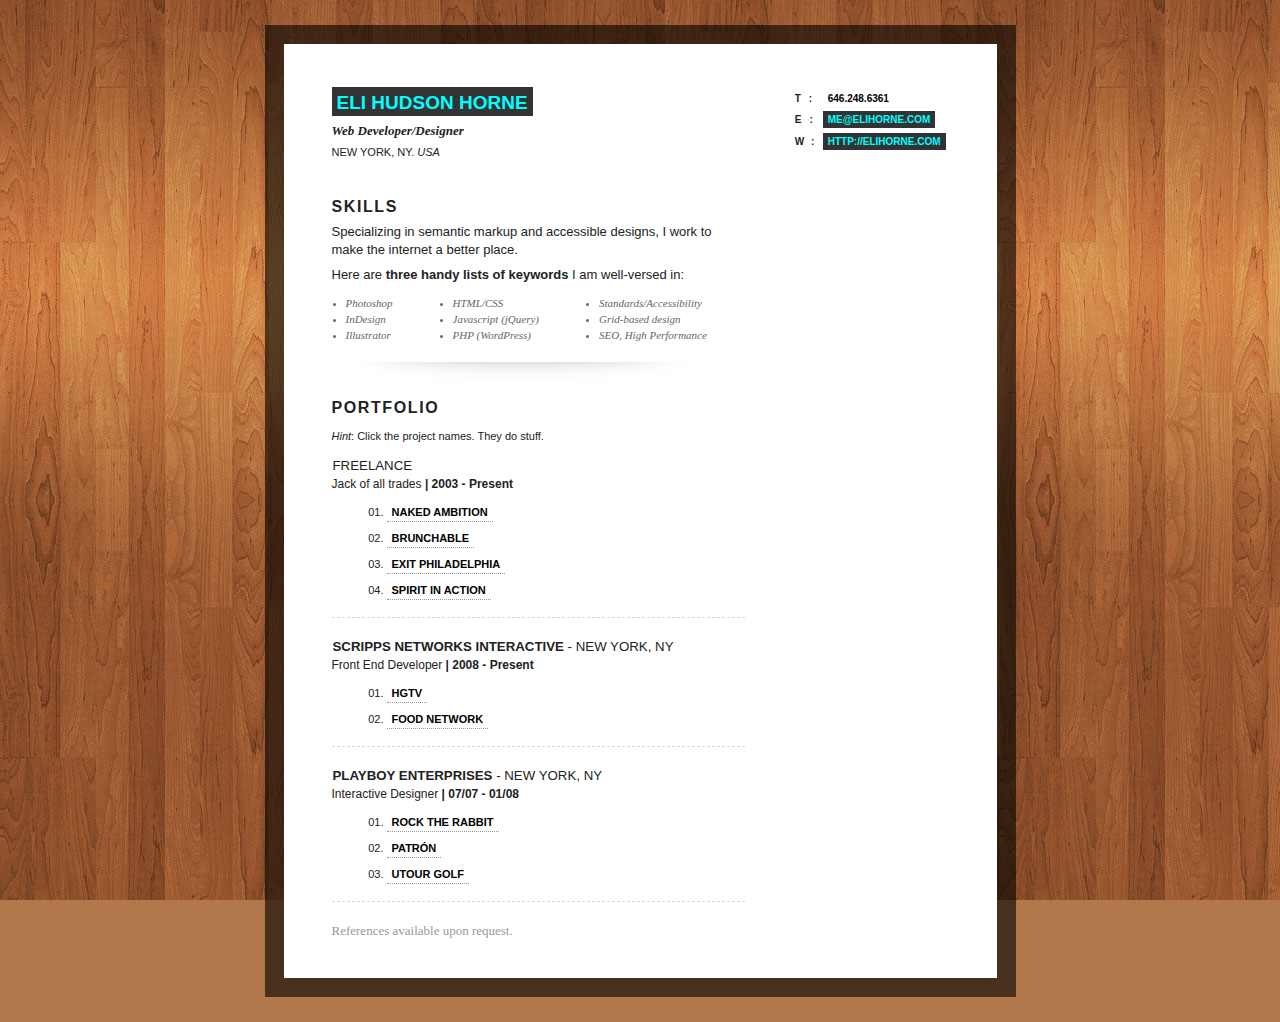
<file: v2/index.html>
<!DOCTYPE html PUBLIC "-//W3C//DTD XHTML 1.0 Strict//EN"
	"http://www.w3.org/TR/xhtml1/DTD/xhtml1-strict.dtd">
<html xmlns="http://www.w3.org/1999/xhtml">
	<head>
		<meta http-equiv="Content-type" content="text/html; charset=utf-8" />
		<title>
			Eli Horne &raquo; Curriculum Vitae
		</title>
		<link rel="shortcut icon" href="http://elihorne.com/favicon.ico" />
		<link rel="stylesheet" href="style.css" type="text/css" charset="utf-8" />
		<link rel="stylesheet" href="print.css" type="text/css" media="print" charset="utf-8" />
		<!--[if IE]>
<link rel="stylesheet" href="ie.css" type="text/css" charset="utf-8" />
<![endif]-->
		
		<script type="text/javascript" charset="utf-8" src="library.js">
</script>
	</head>
	<body>
		<div id="slider" class="portfolio">
			<div id="ie-sucks"><p>This portfolio site exists to demonstrate my use of graphics and advanced development techniques.  Unfortunately, your browser (Internet Explorer) isn't supported.</p>
			<p>Please reload this page in <a href="http://apple.com/safari">Safari</a>, <a href="getfirefox.com">Firefox</a>, or <a href="http://google.com/chrome">Chrome</a> for the full experience.  Upgrading your browser will make your internet experience faster and safer.
			</p>
			<p>- <strong>Eli</strong></p>
			</div>
			<div class="page">
				<div id="hcard-Eli-Hudson-Horne" class="vcard">
					<h1>
						<a class="url fn n" href="http://meet.elihorne.com"><span class="given-name">Eli</span> <span class="additional-name">Hudson</span> <span class="family-name">Horne</span></a>
					</h1>
					<h2 class="profession">
						Web Developer/Designer
					</h2>
					<div class="adr">
						<span class="locality">New York</span> <span class="region">NY</span> <span class="country-name" title="Go Obama!">USA</span>
					</div>
					<div class="contact">
						<span class="tel"><a href="tel:646-248-6361">646.248.6361</a></span> <span class="email"><a href="mailto:me@elihorne.com">me@elihorne.com</a></span> <span class="url fn n"><a href="http://elihorne.com">http://elihorne.com</a></span>
					</div>
				</div>
				<div class="scroll">
					<div class="scrollContainer">
						<div class="panel" id="slide-resume">
							<div id="content">
								<div class="skills pod">
									<h4>
										Skills
									</h4>
									<p>
										Specializing in semantic markup and accessible designs, I work to make the internet a better place.
									</p>
									<p>
										Here are <strong>three handy lists of keywords</strong> I am well-versed in:
									</p>
									  
									<ul class="col">
										<li>Photoshop
										</li>
										<li>InDesign
										</li>
										<li>Illustrator
										</li>
									</ul>    
    
									<ul class="col">
										<li>HTML/CSS
										</li>
										<li>Javascript (jQuery)
										</li>
										<li>PHP (WordPress)
										</li>
									</ul>
									
									<ul class="col">
										<li>Standards/Accessibility
										</li>
										<li>Grid-based design
										</li>
										<li>SEO, High Performance
										</li>
									</ul>
								</div>
								<div class="experience">
									<h4>
										Portfolio
									</h4>
									<p><em>Hint</em>: Click the project names.  They do stuff.</p>
									<ul>
										<li>
											<h5>
												Freelance
											</h5><span class="job-title">Jack of all trades</span><span class="duration">2003 - Present</span>
											<ul class="job-projects">
												<li><a href="#slide-na">Naked Ambition</a></li>
												
												<li>
													<a href="#slide-brunchable">Brunchable</a>
												</li>
												<li>
													<a href="#slide-exit">EXIT PHILADELPHIA</a>
												</li>
												<li>
													<a href="#slide-sia">Spirit In Action</a>
												</li>
												
											</ul>
										</li>
										<li>
											<h5>
												<strong>Scripps Networks Interactive</strong> - New York, NY
											</h5><span class="job-title">Front End Developer</span><span class="duration">2008 - Present</span>
											<ul class="job-projects">
												<li>
													<a class="port-link" href="#slide-hgtv">HGTV</a>
												</li>
												<li>
													<a class="port-link" id="foodnetwork" href="#slide-fn" name="foodnetwork">Food Network</a>
												</li>
												<!-- <li>
													<a class="port-link" id="food2" href="#slide-food2" name="food2">Food2</a> - Developed
												</li> -->
											</ul>
										</li>
										<li>
											<h5>
												<strong>Playboy Enterprises</strong> - New York, NY
											</h5><span class="job-title">Interactive Designer</span><span class="duration">07/07 - 01/08</span>
											<ul class="job-projects">
												<li>
													<a href="#slide-rtr" id="rtr">Rock The Rabbit</a>
												</li>
												<li>
													<a href="#slide-patron" id="Patr&oacute;n">Patr&oacute;n</a>
												</li>
												
												<li>
													<a href="#slide-utour" id="utour">uTour Golf</a>
												</li>
											</ul>
										</li>
										
									</ul>
								</div>
								
								<div class="disclaimer">
									<span>References available upon request.</span>
								</div>
							</div>
						</div>
						<div class="panel port-item" id="slide-hgtv">
							<div class="nav hide">
								
								<a href="#slide-resume" class="cv">Return to CV</a> 
								<div class="proj-index">
									<a href="#project-index" class="drop-trigger">Project List</a>
									<ul class="project-list">
										<li><a href="#slide-hgtv">HGTV</a></li>
										<li><a href="#slide-fn">Food Network</a></li>
										<!-- <li><a href="#slide-food2">Food2</a></li> -->
										<li><a href="#slide-patron">Patr&oacute;n</a></li>
										<li><a href="#slide-rtr">Rock The Rabbit</a></li>
										<li><a href="#slide-utour">uTour Golf</a></li>
										<li><a href="#slide-exit">EXIT PHILADELPHIA</a></li>
										<li><a href="#slide-sia">Spirit In Action</a></li>
										<li><a href="#slide-brunchable">Brunchable</a></li><li><a href="#slide-na">Naked Ambition</a></li>
									</ul>
								</div>
								<div class="directions">
									<a class="scrollButtons prev">&larr; Previous</a> <a href="" class="scrollButtons right">Next &rarr;</a>
								</div>
							</div>
							<div class="proj-meta pod">
								<h3 class="proj-title">
									<strong>Name:</strong> HGTV
								</h3><span class="proj-time"><strong>Date:</strong> December, 2008</span> <span class="proj-role"><strong>Role:</strong> Developer</span>
							</div>
							<div class="proj-desc">
								<p>
									By the time HGTV came down the pipe, our team had the benefit of a team of developers who had already worked in close proximity (foodnetwork.com).  As a result, we were able to take this project from PSDs to a living, breathing website in just over 2 months.  Although we were using the <abbr title="Design Pattern Library">DPL</abbr> for the second time, much of it was optimized and improved to support new UX behaviors.</p>
								<p>
									The biggest challenge with this site (and FoodNetwork.com) was the extensive use of alpha transparency, and animated modules that needed to be modular-enough to jump columns and change widths.  Because several of the right and left rail modules animated upwards, IE6 was a major liability for the development team.  With some careful progressive enhancement, we packaged up a site that functions at 100% for all browsers, with a little extra gloss and sparkle for visitors with standards-compatible browsers. 
								</p>
								
								<p>Below is a screenshot of the homepage with one of the main level dropdowns activated.  This experience was achieved across all our major browsers.  Visit the full site: <a href="http://www.hgtv.com">HGTV.com</a></p>
								<p class="screener" id="hgtv-1">
									<a title="HGTV and the dropdown navigation" class="fancy" href="images/screens/hgtv-drop-nav.png">HGTV Dropdown Navigation</a>
								</p>
							</div>
						</div>
						<div class="panel port-item" id="slide-fn">
							<div class="nav hide">
								
								<a href="#slide-resume" class="cv">Return to CV</a> 
								<div class="proj-index">
									<a href="#project-index" class="drop-trigger">Project List</a>
									<ul class="project-list">
										<li><a href="#slide-hgtv">HGTV</a></li>
										<li><a href="#slide-fn">Food Network</a></li>
										<!-- <li><a href="#slide-food2">Food2</a></li> -->
										<li><a href="#slide-patron">Patr&oacute;n</a></li>
										<li><a href="#slide-rtr">Rock The Rabbit</a></li>
										<li><a href="#slide-utour">uTour Golf</a></li>
										<li><a href="#slide-exit">EXIT PHILADELPHIA</a></li>
										<li><a href="#slide-sia">Spirit In Action</a></li>
										<li><a href="#slide-brunchable">Brunchable</a></li>
										<li><a href="#slide-na">Naked Ambition</a></li><li><a href="#slide-na">Naked Ambition</a></li>
									</ul>
								</div>
								<div class="directions">
									<a class="scrollButtons prev">&larr; Previous</a> <a href="" class="scrollButtons right">Next &rarr;</a>
								</div>
							</div>
							<div class="proj-meta pod">
								<h3 class="proj-title">
									<strong>Name:</strong> Food Network
								</h3><span class="proj-time"><strong>Date:</strong> October, 2008</span> <span class="proj-role"><strong>Role:</strong> Developer</span>
							</div>
							<div class="proj-desc">
								<p>Revamping FoodNetwork.com was our (my development team's) first brush with our budding Design Pattern Library, a set of modular HTML and JavaScript modules that allowed us to quickly turn on carousels, tabs, and other UX designs.</p>
								<p>Like HGTV.com, this site's extensive use of alpha transparency and rounded corners made cross-browser compatibility a hurdle to be crossed.  
																	</p>
																	
								<p>Below is a screen shot of the homepage with one our trademark drop down navigation elements firing. Visit the full site: <a href="http://www.foodnetwork.com">FoodNetwork.com</a></p>
								<p class="screener" id="fn-1">
									<a title="Food Network and its dropdown navigation" class="fancy" href="images/screens/fn-drop-nav.png">Food Network Dropdown Navigation</a>
								</p>
							</div>
						</div>
					
						<div class="panel port-item" id="slide-patron">
							<div class="nav hide">
								
								<a href="#slide-resume" class="cv">Return to CV</a> 
								<div class="proj-index">
									<a href="#project-index" class="drop-trigger">Project List</a>
									<ul class="project-list">
										<li><a href="#slide-hgtv">HGTV</a></li>
										<li><a href="#slide-fn">Food Network</a></li>
										<!-- <li><a href="#slide-food2">Food2</a></li> -->
										<li><a href="#slide-patron">Patr&oacute;n</a></li>
										<li><a href="#slide-rtr">Rock The Rabbit</a></li>
										<li><a href="#slide-utour">uTour Golf</a></li>
										<li><a href="#slide-exit">EXIT PHILADELPHIA</a></li>
										<li><a href="#slide-sia">Spirit In Action</a></li>
										<li><a href="#slide-brunchable">Brunchable</a></li><li><a href="#slide-na">Naked Ambition</a></li>
									</ul>
								</div>
								<div class="directions">
									<a class="scrollButtons prev">&larr; Previous</a> <a href="" class="scrollButtons right">Next &rarr;</a>
								</div>
							</div>
							<div class="proj-meta pod">
								<h3 class="proj-title">
									<strong>Name:</strong> Playboy - Patr&oacute;n</h3><span class="proj-time"><strong>Date:</strong> November, 2008</span> <span class="proj-role"><strong>Role:</strong> Designer</span>
							</div>
							<div class="proj-desc">
								<p>
									Patr&oacute;n was, without a doubt, a dream client.  Their aesthetic matched my style closer than anything I've encountered.  Being tasked with manipulating white space and careful color palettes in a minimalist ad unit was a dream.</p>
								<p>
									The ad unit was slated for online distribution, although it was also pitched to the client as a print option (via the magazine).
								</p>
								<p class="screener" id="patron-1">
									<a title="Patr&oacute;n Full Page Ad Unit" class="fancy" href="images/screens/patron.jpg">Patr&oacute;n Full Page Ad Unit</a>
								</p>
							</div>
						</div>
						<div class="panel port-item" id="slide-rtr">
							<div class="nav hide">
								
								<a href="#slide-resume" class="cv">Return to CV</a> 
								<div class="proj-index">
									<a href="#project-index" class="drop-trigger">Project List</a>
									<ul class="project-list">
										<li><a href="#slide-hgtv">HGTV</a></li>
										<li><a href="#slide-fn">Food Network</a></li>
										<!-- <li><a href="#slide-food2">Food2</a></li> -->
										<li><a href="#slide-patron">Patr&oacute;n</a></li>
										<li><a href="#slide-rtr">Rock The Rabbit</a></li>
										<li><a href="#slide-utour">uTour Golf</a></li>
										<li><a href="#slide-exit">EXIT PHILADELPHIA</a></li>
										<li><a href="#slide-sia">Spirit In Action</a></li>
										<li><a href="#slide-brunchable">Brunchable</a></li><li><a href="#slide-na">Naked Ambition</a></li>
									</ul>
								</div>
								<div class="directions">
									<a class="scrollButtons prev">&larr; Previous</a> <a href="" class="scrollButtons right">Next &rarr;</a>
								</div>
							</div>
							<div class="proj-meta pod">
								<h3 class="proj-title">
									<strong>Name:</strong> Playboy - Rock The Rabbit
								</h3><span class="proj-time"><strong>Date:</strong> November, 2007</span> <span class="proj-role"><strong>Role:</strong> Designer, Developer</span>
							</div>
							<div class="proj-desc">
								<p>
									One of Playboy's annual features is the "Rock The Rabbit" showcase where undiscovered or rising bands are promoted with dedicated pages and custom t-shirt designs. 
								</p>
								<p>
								I worked on the main site (pictured below) where I tackled a particularly tricky "layered" navigation powered entirely by CSS and extensive use of z-index, yet maintained cross-browser compatibility. Here's a screenshot of the navigation in action.</p>
							
								<p class="screener" id="rtr-1">
									<a title="Rock The Rabbit, tricky CSS navigation" class="fancy" href="images/screens/rtr-essential-7.png">Playboy - Rock The Rabbit</a>
								</p>
								<p>I also had the privilege of working on profile pages for 5 of the bands, some of which I'd listened to before and some which were totally new to me.  I spent a week listening to their selected songs, and designing the headers that I felt reflected the artists' tones.</p>
								<ul class="thumb-set">
									<li id="li-nypc" class="5-cross"><a class="fancy" rel="rtr" href="images/screens/rtr-nypc.png" title="RTR - New Young Pony Club">New Young Pony Club</a></li>
									<li id="li-office" class="5-cross"><a class="fancy" rel="rtr" href="images/screens/rtr-office.png" title="RTR - Office">Office</a></li>
									<li id="li-pipettes" class="5-cross"><a class="fancy" rel="rtr" href="images/screens/rtr-pipettes.png" title="RTR - The Pipettes">The Pipettes</a></li>
									<li id="li-wfnfc" class="5-cross"><a class="fancy" rel="rtr" href="images/screens/rtr-wfnfc.png" title="RTR - Working For a Nuclear Free City">Working For a Nuclear Free City</a></li>
									<li id="li-margot" class="5-cross"><a class="fancy" rel="rtr" href="images/screens/rtr-margot.png" title="RTR - Margot and the Nuclear So &amp; So">Margot and the Nuclear So &amp; So</a></li>
								</ul>
							</div>
						</div>
						<div class="panel port-item" id="slide-utour">
							<div class="nav hide">
								
								<a href="#slide-resume" class="cv">Return to CV</a> 
								<div class="proj-index">
									<a href="#project-index" class="drop-trigger">Project List</a>
									<ul class="project-list">
										<li><a href="#slide-hgtv">HGTV</a></li>
										<li><a href="#slide-fn">Food Network</a></li>
										<!-- <li><a href="#slide-food2">Food2</a></li> -->
										<li><a href="#slide-patron">Patr&oacute;n</a></li>
										<li><a href="#slide-rtr">Rock The Rabbit</a></li>
										<li><a href="#slide-utour">uTour Golf</a></li>
										<li><a href="#slide-exit">EXIT PHILADELPHIA</a></li>
										<li><a href="#slide-sia">Spirit In Action</a></li>
										<li><a href="#slide-brunchable">Brunchable</a></li><li><a href="#slide-na">Naked Ambition</a></li>
									</ul>
								</div>
								<div class="directions">
									<a class="scrollButtons prev">&larr; Previous</a> <a href="" class="scrollButtons right">Next &rarr;</a>
								</div>
							</div>
							<div class="proj-meta pod">
								<h3 class="proj-title">
									<strong>Name:</strong> Playboy - uTour
								</h3><span class="proj-time"><strong>Date:</strong> November, 2007</span> <span class="proj-role"><strong>Role:</strong> Designer</span>
							</div>
							<div class="proj-desc">
								<p>
									uTour's design was my first brush with "advertorials," advertisements disguised as editorials, yet still trying to sell their products.  The emphasis was on the text, but I wanted to draw attention to the preview video and various screenshots from this golf video game.
								</p>
								<p>
									Below is the comp that was submitted to the client for review.  I'm not sure if this was ever built as it came close to the end of my term at Playboy, but I particularly enjoyed using real grass samples from a photograph I took to add some foliage at the bottom of the column.  
								</p>
								<p class="screener" id="utour-1">
									<a title="Playboy - uTour sponsored review" class="fancy" href="images/screens/utour-home.png">uTour Sponsored Review</a>
								</p>
							</div>
						</div>
						<div class="panel port-item" id="slide-exit">
							<div class="nav hide">
								
								<a href="#slide-resume" class="cv">Return to CV</a> 
								<div class="proj-index">
									<a href="#project-index" class="drop-trigger">Project List</a>
									<ul class="project-list">
										<li><a href="#slide-hgtv">HGTV</a></li>
										<li><a href="#slide-fn">Food Network</a></li>
										<!-- <li><a href="#slide-food2">Food2</a></li> -->
										<li><a href="#slide-patron">Patr&oacute;n</a></li>
										<li><a href="#slide-rtr">Rock The Rabbit</a></li>
										<li><a href="#slide-utour">uTour Golf</a></li>
										<li><a href="#slide-exit">EXIT PHILADELPHIA</a></li>
										<li><a href="#slide-sia">Spirit In Action</a></li>
										<li><a href="#slide-brunchable">Brunchable</a></li><li><a href="#slide-na">Naked Ambition</a></li>
									</ul>
								</div>
								<div class="directions">
									<a class="scrollButtons prev">&larr; Previous</a> <a href="" class="scrollButtons right">Next &rarr;</a>
								</div>
							</div>
							<div class="proj-meta pod">
								<h3 class="proj-title">
									<strong>Name:</strong> EXIT PHILADELPHIA
								</h3><span class="proj-time"><strong>Date:</strong> May, 2007</span> <span class="proj-role"><strong>Role:</strong> Designer, Developer</span>
							</div>
							<div class="proj-desc">
								<p>
									EXIT PHILADELPHIA was one of my earliest projects where I undertook the task of development rather than outsourcing it.  Built on top of WordPress and a slew of plugins, I was able to present my friend Steve with a brand-new web presence to promote his new store location.
								</p>
								<p>
									I also worked with Steve to create several print campaigns and the company identity which was printed on business cards and in several well known skateboard magazines.  Below is a comp of the business cards, and a full-page ad spread that appeared in Focus Magazine.
								</p>
								<p class="screener" id="exit-1">
									<a rel="exit" title="EXIT PHILADELPHIA" class="fancy" href="images/screens/exit-site.png">EXIT PHILADELPHIA</a>
								</p>
								<p class="screener" id="exit-2">
									<a rel="exit" title="EXIT PHILADELPHIA" class="fancy" href="images/screens/exit-cards.png">EXIT PHILADELPHIA</a>
								</p>
								<p class="screener" id="exit-3">
									<a rel="exit" title="EXIT PHILADELPHIA" class="fancy" href="images/screens/exit-flyer.png">EXIT PHILADELPHIA</a>
								</p>
							</div>
						</div>
						<div class="panel port-item" id="slide-sia">
							<div class="nav hide">
								
								<a href="#slide-resume" class="cv">Return to CV</a> 
								<div class="proj-index">
									<a href="#project-index" class="drop-trigger">Project List</a>
									<ul class="project-list">
										<li><a href="#slide-hgtv">HGTV</a></li>
										<li><a href="#slide-fn">Food Network</a></li>
										<!-- <li><a href="#slide-food2">Food2</a></li> -->
										<li><a href="#slide-patron">Patr&oacute;n</a></li>
										<li><a href="#slide-rtr">Rock The Rabbit</a></li>
										<li><a href="#slide-utour">uTour Golf</a></li>
										<li><a href="#slide-exit">EXIT PHILADELPHIA</a></li>
										<li><a href="#slide-sia">Spirit In Action</a></li>
										<li><a href="#slide-brunchable">Brunchable</a></li><li><a href="#slide-na">Naked Ambition</a></li>
									</ul>
								</div>
								<div class="directions">
									<a class="scrollButtons prev">&larr; Previous</a> <a href="" class="scrollButtons right">Next &rarr;</a>
								</div>
							</div>
							<div class="proj-meta pod">
								<h3 class="proj-title">
									<strong>Name:</strong> Spirit In Action
								</h3><span class="proj-time"><strong>Date:</strong> September, 2006</span> <span class="proj-role"><strong>Role:</strong> Designer</span>
							</div>
							<div class="proj-desc">
								<p>
									Spirit In Action is a company that I've known for years, both as a client of mine, and a collaborator with my mother's business endeavors.  I got an email from the founder saying that they had an event coming down the pipe very soon, but they didn't have any visuals to send out.
								</p>
								<p>
									Below is one of the flyers I whipped up for email circulation.  SIA's branding is dominated by the color purple, but I wanted to keep the content clear and airy so as to convey a feeling of "relaxation" for the recipients. 
								</p>
								<p class="screener" id="sia-1">
									<a title="Spirit In Action Flyer" class="fancy" href="images/screens/spirit-in-action-flyer.png">Spirit In Action Flyer</a>
								</p>
							</div>
						</div>
						<div class="panel port-item" id="slide-brunchable">
							<div class="nav hide">
								
								<a href="#slide-resume" class="cv">Return to CV</a> 
								<div class="proj-index">
									<a href="#project-index" class="drop-trigger">Project List</a>
									<ul class="project-list">
										<li><a href="#slide-hgtv">HGTV</a></li>
										<li><a href="#slide-fn">Food Network</a></li>
										<!-- <li><a href="#slide-food2">Food2</a></li> -->
										<li><a href="#slide-patron">Patr&oacute;n</a></li>
										<li><a href="#slide-rtr">Rock The Rabbit</a></li>
										<li><a href="#slide-utour">uTour Golf</a></li>
										<li><a href="#slide-exit">EXIT PHILADELPHIA</a></li>
										<li><a href="#slide-sia">Spirit In Action</a></li>
										<li><a href="#slide-brunchable">Brunchable</a></li><li><a href="#slide-na">Naked Ambition</a></li>
									</ul>
								</div>
								<div class="directions">
									<a class="scrollButtons prev">&larr; Previous</a> <a href="" class="scrollButtons right">Next &rarr;</a>
								</div>
							</div>
							<div class="proj-meta pod">
								<h3 class="proj-title">
									<strong>Name:</strong> Brunchable
								</h3><span class="proj-time"><strong>Date:</strong> January, 2009</span> <span class="proj-role"><strong>Role:</strong> Designer, Developer</span>
							</div>
							<div class="proj-desc">
								<p>
									Brunchable is one of my most recent (and still very much under development) projects.  A blog about everyone's favorite meal: brunch.  The format is that of a standard blog, but the technology is as modern as can be.  Contributors descend on a brunch location, photograph the meals with their iPhones, upload the pictures to a shared Flickr account, and then critique their meals.  The location of the restuarant is determined via embedded Google Maps, which conveniently provides more photos and ratings from out members of the anonymous population. 
								</p>
								<p id="brunchable-1">
									<a title="Brunchable Identity and Branding" class="fancy" href="images/screens/brunchable-brand.png">Brunchable Branding</a>
								</p>
								<p>
									The design of the site has yet to emerge from my standard 2-column WordPress theme, but I'm particularly happy with the identity.  On the right is Brunchable's official logo (business cards coming soon).  Be sure to hover over the box for the full effect.
								</p>
								
							</div>
						</div>
						<div class="panel port-item" id="slide-na">
							<div class="nav hide">
								
								<a href="#slide-resume" class="cv">Return to CV</a> 
								<div class="proj-index">
									<a href="#project-index" class="drop-trigger">Project List</a>
									<ul class="project-list">
										<li><a href="#slide-hgtv">HGTV</a></li>
										<li><a href="#slide-fn">Food Network</a></li>
										<!-- <li><a href="#slide-food2">Food2</a></li> -->
										<li><a href="#slide-patron">Patr&oacute;n</a></li>
										<li><a href="#slide-rtr">Rock The Rabbit</a></li>
										<li><a href="#slide-utour">uTour Golf</a></li>
										<li><a href="#slide-exit">EXIT PHILADELPHIA</a></li>
										<li><a href="#slide-sia">Spirit In Action</a></li>
										<li><a href="#slide-brunchable">Brunchable</a></li><li><a href="#slide-na">Naked Ambition</a></li>
									</ul>
								</div>
								<div class="directions">
									<a class="scrollButtons prev">&larr; Previous</a> <a href="" class="scrollButtons right">Next &rarr;</a>
								</div>
							</div>
							<div class="proj-meta pod">
								<h3 class="proj-title">
									<strong>Name:</strong> Naked Ambition
								</h3><span class="proj-time"><strong>Date:</strong> April, 2009</span> <span class="proj-role"><strong>Role:</strong> Designer, Developer</span>
							</div>
							<div class="proj-desc">
								<p>
									Naked Ambition came my way via my old employer Playboy. Celebrity photographer Michael Grecco wanted a refresh of his website for an upcoming press push of his new film.  He needed a clean, effective site that not only got the attention of the visitor, but also of Google.
								</p>
								<p>After a couple design rounds, we arrived on something that drove the final direction of the site.  (1) Access the trailer and book information from any page on the site (via a flyover) and (2) Make everything as intuitive as humanely possible.</p>
								<p>Shortly after the launch, the site was picked up by several respected design showcases including:
									<ul>
										<li><a target="_blank" href="http://bestwebgallery.com">Best Web Gallery</a></li>
										<li><a target="_blank" href="http://cssimport.com">CSS Import</a></li>
										<li><a target="_blank" href="http://cssmania.com">CSS Mania</a></li>
										<li><a target="_blank" href="http://jquerystyle.com">jQuery Style</a></li>
									</ul>	
								</p>
								<p></p>
								<p id="na-1">
									<a title="Brunchable Identity and Branding" class="fancy" href="images/screens/naked-ambition-home.png">Naked Ambition</a>
								</p>
								<p>Visit the full site: <a href="http://nakedambition.com" target="_blank">nakedambition.com</a></p>
								<p>
								</p>
							</div>
						</div>
					</div>
				</div>
			</div><script type="text/javascript" charset="utf-8" src="function.js">
</script>
		</div>
		<script type="text/javascript">
var gaJsHost = (("https:" == document.location.protocol) ? "https://ssl." : "http://www.");
document.write(unescape("%3Cscript src='" + gaJsHost + "google-analytics.com/ga.js' type='text/javascript'%3E%3C/script%3E"));
</script>
<script type="text/javascript">
try {
var pageTracker = _gat._getTracker("UA-452488-28");
pageTracker._trackPageview();
} catch(err) {}</script>
	</body>
</html>
</file>
<file: v2/style.css>
*{border:0;margin:0;padding:0;}
body{background:#b1784b url(images/woodenfloor.jpg) left top repeat fixed;}
a{background-color:#333;color:#0FF;text-decoration:none;text-transform:uppercase;font-weight:700;padding:3px 5px;}
a:hover{background-color:#0ff;color:#000;}
a:active{background-color:#d1d1d1;border-top:1px solid #333;border-left:1px solid #333;}
#ie-sucks{display:none;}
.portfolio{width:713px;background-color:rgba(0,0,0,0.6);font-family:'helvetica neue',helvetica,sans-serif;color:#222;position:relative;margin:25px auto;padding:19px;}
#wrapper{background-color:#fff;position:relative;margin:7px;}
#slide-resume{width:618px;}
.page{background-color:#fff;}
.vcard{padding:.5in .5in 0;}
.nav{position:absolute;top:0;left:0;background:rgba(0,0,0,.75);width:617px;padding:7px .5in;}
.nav.hide{display:none;}
.nav a{border:0px solid #000;background-color:#222;font-size:10px;padding:7px;float:left;margin-right:7px;}
.nav a:hover{color:#000;background-color:#0ff;}
h1{margin-bottom:9px;text-transform:uppercase;font-size:19px;}
h1 a{text-decoration:none;color:#0ff;padding-top:5px;}
h2{font-size:13px;font-style:italic;color:#222;font-family:georgia,serif;}
#content{width:413px;}
#content p{line-height:1.365em;font-size:13px;}
.adr{font-size:11px;text-transform:uppercase;margin:7px 0 40px;}
.adr .locality:after{content:",";}
.adr .region:after{content:".";}
.adr .country-name{font-style:italic;}
h3{text-transform:uppercase;font-size:13px;font-family:georgia,serif;}
.contact{font-size:10px;font-weight:700;position:absolute;top:43px;right:70px;margin:14px 0;}
.contact span{display:block;margin:10.5px 0;}
.port-item,.port-item h3{font-family:'helvetica neue',helvetica,sans-serif;}
.port-item h3{margin-bottom:7px;font-size:12px;}
.port-item .thumb-set li{list-style:none;float:left;margin-right:7px;width:102px;height:102px;background:#333;padding:7px;}
.port-item .thumb-set li a{display:block;text-indent:-9999em;overflow:hidden;width:92px;height:96px;}
#li-nypc a{background:url(images/screens/rtr-nypc.png) -100px -100px no-repeat}
#li-margot a{background:url(images/screens/rtr-margot.png) -100px -100px no-repeat}
#li-wfnfc a{background:url(images/screens/rtr-wfnfc.png) -100px -100px no-repeat}
#li-pipettes a{background:url(images/screens/rtr-pipettes.png) -100px -100px no-repeat}
#li-office a{background:url(images/screens/rtr-office.png) -100px -100px no-repeat}
.proj-meta span{display:block;margin-bottom:7px;}
.proj-meta{font-size:12px;text-transform:uppercase;margin-top:75px;margin-bottom:15px;}
.proj-meta strong{float:left;width:70px;}
.proj-desc{clear:both;}
.proj-desc p{font-size:13px;line-height:1.6em;margin:0 0 28px;}
.proj-desc p a{background:none;text-decoration:none;border-bottom:1px dotted #0ff;padding:0;text-transform:none;font-weight:bold;color:#000;margin:0;}
.proj-desc li a{text-transform:none;background:none;color:#222;margin-bottom:3px;font-size:13px;display:block;}
.proj-desc ul{margin-left:21px;margin-top:0;}
.proj-desc p a:hover{border-bottom:1px solid #000;}
.proj-desc p:first-child:first-letter{float:left;font-size:74px;margin-left:2px;color:#000;margin-right:5px;margin-top:7px;font-weight:700;font-family:georgia,sans-serif;}
.contact .tel:before{content:"T: ";width:28px;float:left;letter-spacing:9px;}
.contact .tel a{background:none;border:0;color:#000;}
.contact .email:before{content:"E: ";width:28px;float:left;letter-spacing:8px;}
.contact .url:before{content:"W: ";width:28px;float:left;letter-spacing:7px;}
.skills,.education,.experience,.goal{margin-bottom:14px;}
.experience h4,.education h4{margin-bottom:12px;}
.pod{background:url(images/shadow-small.png) 5px bottom no-repeat;padding-bottom:40px;}
.proj-meta.pod{background-position:-30px bottom;}
.pod:after{display:block;clear:both;width:0;height:0;visibility:hidden;content:".";}
h4{text-transform:uppercase;letter-spacing:.1em;margin-bottom:7px;}
.skills p{margin-bottom:7px;font-size:13px;}
.duration{font-weight:700;font-size:12px;}
.duration:before{content:" | ";}
.directions{float:right;}
.nav .directions a{margin-right:0;margin-left:7px;}
.education .focus{display:block;font-size:12px;margin:4px 0;}
.job-title,.department{font-size:12px;}
.job-description{margin-left:21px;display:block;}
.experience ul ul{margin-left:55px;margin-top:14px;}
#content .experience p{margin-bottom:14px;font-size:11px;}
.experience li{list-style:none;margin-bottom:21px;padding-bottom:7px;border-bottom:1px dashed #d9d9d9;}
.experience li li{margin-bottom:14px;list-style:decimal-leading-zero;padding-bottom:0;font-size:11px;border-bottom:0;}
.experience li li a{background:none;border:0;border-bottom:1px dotted #999;color:#000;padding-top:6px;}
.experience li li a:hover{background-color:#0ff;color:#000;}
h5{text-transform:uppercase;font-weight:400;margin:1px;}
h5 a,li a{color:#0ff;font-weight:700;text-decoration:none;}
ul.col{float:left;font-size:11px;color:#666;font-family:georgia,serif;font-style:italic;margin:7px 0 0 14px;}
ul.col+ul.col{margin-left:60px;}
ul.col li{margin-bottom:4px;}
.disclaimer span{display:block;color:#999;font-family:georgia,serif;font-size:13px;margin-bottom:4px;}
.screener{background:#333;padding:7px;}
#hgtv-1 a{display:block;overflow:hidden;text-indent:-9999em;background:url(images/screens/hgtv-drop-nav.png) left -15px no-repeat;height:150px;}
#fn-1 a{display:block;overflow:hidden;text-indent:-9999em;background:url(images/screens/fn-drop-nav.png) left -15px no-repeat;height:150px;}
#patron-1 a{display:block;overflow:hidden;text-indent:-9999em;background:url(images/screens/patron.jpg) -66px -550px no-repeat;height:129px;}
#rtr-1 a{display:block;overflow:hidden;text-indent:-9999em;background:url(images/screens/rtr-essential-7.png) left -15px no-repeat;height:150px;}
#utour-1 a{display:block;overflow:hidden;text-indent:-9999px;background:url(images/screens/utour-home.png) -60px -144px;height:150px;}
#sia-1 a{display:block;overflow:hidden;text-indent:-9999px;background:url(images/screens/spirit-in-action-flyer.png) center top no-repeat;height:150px;}
#brunchable-1{float:right;margin-left:14px;}
#brunchable-1 a{border:1px solid #999;overflow:hidden;background:url(images/screens/brunchable-brand.png) left -83px no-repeat;width:300px;text-indent:-9999em;display:block;height:60px;}
#food2-1 a{border:1px solid #999;overflow:hidden;background:url(images/screens/food2-profile.png) left -83px no-repeat;text-indent:-9999em;display:block;height:150px;}
#na-1 a{border:1px solid #999;overflow:hidden;background:url(images/screens/naked-ambition-home.png) left -286px no-repeat;text-indent:-9999em;display:block;height:150px;}

#exit-1{float:left;width:270px;}
#exit-2{float:right;width:270px;}
#exit-1 a{border:1px solid #999;overflow:hidden;background:url(images/screens/exit-site.png) left -83px no-repeat;text-indent:-9999em;display:block;height:150px;}

#exit-2 a{border:1px solid #999;overflow:hidden;background:url(images/screens/exit-cards.png) left -83px no-repeat;text-indent:-9999em;display:block;height:150px;}
#exit-3 a{border:1px solid #999;overflow:hidden;background:url(images/screens/exit-flyer.png) center -83px no-repeat;text-indent:-9999em;display:block;height:150px;}
#exit-3{clear:both;}
a.prev{display:none;}
#brunchable-1 a:hover{background-position:left -232px;}

.scroll{height:780px;overflow:auto;position:relative;clear:both;background-color:#fff;}
.scrollContainer div.panel{width:617px;padding:0 .5in .5in;}
div#fancy_overlay{position:absolute;top:0;left:0;z-index:90;width:100%;background-color:#333;}
div#fancy_loading{position:absolute;height:40px;width:40px;cursor:pointer;display:none;overflow:hidden;background:transparent;z-index:100;}
div#fancy_loading div{position:absolute;top:0;left:0;width:40px;height:480px;background:transparent url(images/fancy_progress.png) no-repeat;}
div#fancy_close{position:absolute;top:-12px;right:-12px;height:30px;width:30px;background:transparent url(images/fancy_closebox.png);cursor:pointer;z-index:100;display:none;}
div#fancy_content{position:absolute;top:0;left:0;width:100%;height:100%;z-index:96;margin:0;padding:0;}
#fancy_frame{position:relative;width:100%;height:100%;display:none;}
img#fancy_img{position:absolute;top:0;left:0;width:100%;height:100%;border:0;z-index:92;margin:0;padding:0;}
div#fancy_title{position:absolute;bottom:-35px;left:0;width:100%;z-index:100;display:none;}
div#fancy_title table{margin:0 auto;}
div#fancy_title div{color:#FFF;font:bold 12px Arial;padding-bottom:2px;}
td#fancy_title_left{height:32px;width:15px;background:transparent url(images/fancy_title_left.png) repeat-x;}
td#fancy_title_main{height:32px;background:transparent url(images/fancy_title_main.png) repeat-x;}
td#fancy_title_right{height:32px;width:15px;background:transparent url(images/fancy_title_right.png) repeat-x;}
div#fancy_outer{position:absolute;top:0;left:0;z-index:90;overflow:hidden;background:transparent;display:none;margin:0;padding:18px 18px 58px;}
div#fancy_inner{position:relative;width:100%;height:100%;border:1px solid #444;background:#FFF;}
a#fancy_left,a#fancy_right{position:absolute;bottom:10px;height:100%;width:35%;cursor:pointer;background-image:url([data-uri]);z-index:100;background-color:transparent;border:0;}
a#fancy_left{left:0;}
a#fancy_right{right:0;}
a#fancy_left:hover{background:transparent url(images/fancy_left.gif) no-repeat 0 100%;}
a#fancy_right:hover{background:transparent url(images/fancy_right.gif) no-repeat 100% 100%;}
#fancy_bigIframe,#fancy_freeIframe{position:absolute;top:0;left:0;width:100%;height:100%;z-index:10;}
div.fancy_bg{position:absolute;display:block;z-index:70;}
div.fancy_bg_n{top:-18px;width:100%;height:18px;background:transparent url(images/fancy_shadow_n.png) repeat-x;}
div.fancy_bg_ne{top:-18px;right:-13px;width:13px;height:18px;background:transparent url(images/fancy_shadow_ne.png) no-repeat;}
div.fancy_bg_e{right:-13px;height:100%;width:13px;background:transparent url(images/fancy_shadow_e.png) repeat-y;}
div.fancy_bg_se{bottom:-18px;right:-13px;width:13px;height:18px;background:transparent url(images/fancy_shadow_se.png) no-repeat;}
div.fancy_bg_s{bottom:-18px;width:100%;height:18px;background:transparent url(images/fancy_shadow_s.png) repeat-x;}
div.fancy_bg_sw{bottom:-18px;left:-13px;width:13px;height:18px;background:transparent url(images/fancy_shadow_sw.png) no-repeat;}
div.fancy_bg_w{left:-13px;height:100%;width:13px;background:transparent url(images/fancy_shadow_w.png) repeat-y;}
div.fancy_bg_nw{top:-18px;left:-13px;width:13px;height:18px;background:transparent url(images/fancy_shadow_nw.png) no-repeat;}
.bubbleInfo{position:relative;}
.popup{position:absolute;display:none;}
.hide-me,#slide-hgtv .left,#slide-brunchable .right,div#fancy_bg{display:none;}
.screener a,.screener a:hover{border:0;}


.proj-index{float:left;margin-right:28px;position:relative;}
.drop-trigger{}

.project-list {display:none; width:184px;position:absolute;top:33px;border-bottom:4px solid #000}
.project-list li{background:none;background-color:rgba(0,0,0,.97);list-style:none;}
.project-list li.alt{background-color:rgba(0,0,0,.93);}
.project-list li:hover{background:none;background-color:#0ff;/* rgba(255,255,255,.9) */;}
.project-list li a{background:none;color:#FFFFFF; float:none;text-decoration:none;border:0; padding:10px; display:block;}
.project-list li a:hover{background:none;color:#000}
</file>
<file: v2/print.css>
*{border:0;margin:0;padding:0;}
body{background:#b1784b url(images/woodenfloor.jpg) left top repeat fixed;}
a{background-color:#333;color:#0FF;text-decoration:none;text-transform:uppercase;font-weight:700;padding:3px 5px;}
a:hover{background-color:#0ff;color:#000;}
a:active{background-color:#d1d1d1;border-top:1px solid #333;border-left:1px solid #333;}
#ie-sucks{display:none;}
.portfolio{background-color:rgba(0,0,0,0.6);font-family:'helvetica neue',helvetica,sans-serif;color:#222;position:relative;margin:0 auto;}
#wrapper{background-color:#fff;position:relative;margin:7px;}
#slide-resume{width:618px;}
.page{background-color:#fff;}
.vcard{padding:.25in .5in 0;}
.nav{position:absolute;top:0;left:0;background:rgba(0,0,0,.75);width:617px;padding:7px .5in;}
.nav.hide{display:none;}
.nav a{border:0px solid #000;background-color:#222;font-size:10px;padding:7px;float:left;margin-right:7px;}
.nav a:hover{color:#000;background-color:#0ff;}
h1{margin-bottom:9px;text-transform:uppercase;font-size:19px;}
h1 a{text-decoration:none;color:#0ff;}
h2{font-size:13px;font-style:italic;color:#222;font-family:georgia,serif;}
#content{width:413px;}
#content p{line-height:1.365em;font-size:13px;}
.adr{font-size:11px;text-transform:uppercase;margin:7px 0 40px;}
.adr .locality:after{content:",";}
.adr .region:after{content:".";}
.adr .country-name{font-style:italic;}
h3{text-transform:uppercase;font-size:13px;font-family:georgia,serif;}
.contact{font-size:10px;font-weight:700;position:absolute;top:43px;right:70px;margin:14px 0;}
.contact span{display:block;margin:10.5px 0;}
.port-item,.port-item h3{font-family:'helvetica neue',helvetica,sans-serif;}
.port-item h3{margin-bottom:7px;font-size:12px;}
.port-item .thumb-set li{list-style:none;float:left;margin-right:7px;width:102px;height:102px;background:#333;padding:7px;}
.port-item .thumb-set li a{display:block;text-indent:-9999em;overflow:hidden;width:92px;height:96px;}
#li-nypc a{background:url(images/screens/rtr-nypc.png) -100px -100px no-repeat}
#li-margot a{background:url(images/screens/rtr-margot.png) -100px -100px no-repeat}
#li-wfnfc a{background:url(images/screens/rtr-wfnfc.png) -100px -100px no-repeat}
#li-pipettes a{background:url(images/screens/rtr-pipettes.png) -100px -100px no-repeat}
#li-office a{background:url(images/screens/rtr-office.png) -100px -100px no-repeat}
.proj-meta span{display:block;margin-bottom:7px;}
.proj-meta{font-size:12px;text-transform:uppercase;margin-top:75px;margin-bottom:15px;}
.proj-meta strong{float:left;width:70px;}
.proj-desc{clear:both;}
.proj-desc p{font-size:13px;line-height:1.6em;margin:0 0 28px;}
.proj-desc p:first-child:first-letter{float:left;font-size:74px;margin-left:2px;color:#000;margin-right:5px;margin-top:7px;font-weight:700;font-family:georgia,sans-serif;}
.contact .tel:before{content:"T: ";width:28px;float:left;letter-spacing:9px;}
.contact .tel a{background:none;border:0;color:#000;}
.contact .email:before{content:"E: ";width:28px;float:left;letter-spacing:8px;}
.contact .url:before{content:"W: ";width:28px;float:left;letter-spacing:7px;}
.skills,.education,.experience,.goal{margin-bottom:14px;}
.experience h4,.education h4{margin-bottom:12px;}
.pod{background:url(images/shadow-small.png) 5px bottom no-repeat;padding-bottom:10px;}
.proj-meta.pod{background-position:-30px bottom;}
.pod:after{display:block;clear:both;width:0;height:0;visibility:hidden;content:".";}
h4{text-transform:uppercase;letter-spacing:.1em;margin-bottom:7px;}
.skills p{margin-bottom:7px;font-size:13px;}
.duration{font-weight:700;font-size:12px;}
.duration:before{content:" | ";}
.directions{float:right;}
.nav .directions a{margin-right:0;margin-left:7px;}
.education .focus{display:block;font-size:12px;margin:4px 0;}
.education{display:none;}
.job-title,.department{font-size:12px;}
.job-description{margin-left:21px;display:block;}
.experience ul ul{margin-left:55px;margin-top:14px;}
.experience li{list-style:none;margin-bottom:21px;padding-bottom:7px;border-bottom:1px dashed #d9d9d9;}
.experience li li{margin-bottom:14px;list-style:decimal-leading-zero;padding-bottom:0;font-size:11px;border-bottom:0;}
.experience li li a{background:none;border:0;color:#000;}
.experience li li a:hover{background-color:#f1f1f1;}
h5{text-transform:uppercase;font-weight:400;margin:7px 0;}
h5 a,li a{color:#0ff;font-weight:700;text-decoration:none;}
ul.col{float:left;font-size:11px;color:#666;font-family:georgia,serif;font-style:italic;margin:7px 0 0 14px;}
ul.col+ul.col{margin-left:60px;}
ul.col li{margin-bottom:4px;}
.disclaimer span{color:#999;font-family:georgia,serif;font-size:13px;margin-bottom:4px;}
.screener{background:#333;padding:7px;}
#hgtv-1 a{display:block;overflow:hidden;text-indent:-9999em;background:url(images/screens/hgtv-drop-nav.png) left -15px no-repeat;height:150px;}
#fn-1 a{display:block;overflow:hidden;text-indent:-9999em;background:url(images/screens/fn-drop-nav.png) left -15px no-repeat;height:150px;}
#patron-1 a{display:block;overflow:hidden;text-indent:-9999em;background:url(images/screens/patron.jpg) -66px -550px no-repeat;height:129px;}
#rtr-1 a{display:block;overflow:hidden;text-indent:-9999em;background:url(images/screens/rtr-essential-7.png) left -15px no-repeat;height:150px;}
#utour-1 a{display:block;overflow:hidden;text-indent:-9999px;background:url(images/screens/utour-home.png) -60px -144px;height:150px;}
#sia-1 a{display:block;overflow:hidden;text-indent:-9999px;background:url(images/screens/spirit-in-action-flyer.png) center top no-repeat;height:150px;}
#brunchable-1{float:right;margin-left:14px;}
#brunchable-1 a{border:1px solid #999;overflow:hidden;background:url(images/screens/brunchable-brand.png) left -83px no-repeat;width:300px;text-indent:-9999em;display:block;height:60px;}
#food2-1 a{border:1px solid #999;overflow:hidden;background:url(images/screens/food2-profile.png) left -83px no-repeat;text-indent:-9999em;display:block;height:150px;}

#exit-1{float:left;width:270px;}
#exit-2{float:right;width:270px;}
#exit-1 a{border:1px solid #999;overflow:hidden;background:url(images/screens/exit-site.png) left -83px no-repeat;text-indent:-9999em;display:block;height:150px;}

#exit-2 a{border:1px solid #999;overflow:hidden;background:url(images/screens/exit-cards.png) left -83px no-repeat;text-indent:-9999em;display:block;height:150px;}
#exit-3 a{border:1px solid #999;overflow:hidden;background:url(images/screens/exit-flyer.png) center -83px no-repeat;text-indent:-9999em;display:block;height:150px;}
#exit-3{clear:both;}
a.prev{display:none;}
#brunchable-1 a:hover{background-position:left bottom;}

.scroll{height:1110px;overflow:auto;position:relative;clear:both;background-color:#fff;}
.scrollContainer div.panel{width:617px;padding:0 .5in .5in;}
div#fancy_overlay{position:absolute;top:0;left:0;z-index:90;width:100%;background-color:#333;}
div#fancy_loading{position:absolute;height:40px;width:40px;cursor:pointer;display:none;overflow:hidden;background:transparent;z-index:100;}
div#fancy_loading div{position:absolute;top:0;left:0;width:40px;height:480px;background:transparent url(images/fancy_progress.png) no-repeat;}
div#fancy_close{position:absolute;top:-12px;right:-12px;height:30px;width:30px;background:transparent url(images/fancy_closebox.png);cursor:pointer;z-index:100;display:none;}
div#fancy_content{position:absolute;top:0;left:0;width:100%;height:100%;z-index:96;margin:0;padding:0;}
#fancy_frame{position:relative;width:100%;height:100%;display:none;}
img#fancy_img{position:absolute;top:0;left:0;width:100%;height:100%;border:0;z-index:92;margin:0;padding:0;}
div#fancy_title{position:absolute;bottom:-35px;left:0;width:100%;z-index:100;display:none;}
div#fancy_title table{margin:0 auto;}
div#fancy_title div{color:#FFF;font:bold 12px Arial;padding-bottom:2px;}
td#fancy_title_left{height:32px;width:15px;background:transparent url(images/fancy_title_left.png) repeat-x;}
td#fancy_title_main{height:32px;background:transparent url(images/fancy_title_main.png) repeat-x;}
td#fancy_title_right{height:32px;width:15px;background:transparent url(images/fancy_title_right.png) repeat-x;}
div#fancy_outer{position:absolute;top:0;left:0;z-index:90;overflow:hidden;background:transparent;display:none;margin:0;padding:18px 18px 58px;}
div#fancy_inner{position:relative;width:100%;height:100%;border:1px solid #444;background:#FFF;}
a#fancy_left,a#fancy_right{position:absolute;bottom:10px;height:100%;width:35%;cursor:pointer;background-image:url([data-uri]);z-index:100;background-color:transparent;border:0;}
a#fancy_left{left:0;}
a#fancy_right{right:0;}
a#fancy_left:hover{background:transparent url(images/fancy_left.gif) no-repeat 0 100%;}
a#fancy_right:hover{background:transparent url(images/fancy_right.gif) no-repeat 100% 100%;}
#fancy_bigIframe,#fancy_freeIframe{position:absolute;top:0;left:0;width:100%;height:100%;z-index:10;}
div.fancy_bg{position:absolute;display:block;z-index:70;}
div.fancy_bg_n{top:-18px;width:100%;height:18px;background:transparent url(images/fancy_shadow_n.png) repeat-x;}
div.fancy_bg_ne{top:-18px;right:-13px;width:13px;height:18px;background:transparent url(images/fancy_shadow_ne.png) no-repeat;}
div.fancy_bg_e{right:-13px;height:100%;width:13px;background:transparent url(images/fancy_shadow_e.png) repeat-y;}
div.fancy_bg_se{bottom:-18px;right:-13px;width:13px;height:18px;background:transparent url(images/fancy_shadow_se.png) no-repeat;}
div.fancy_bg_s{bottom:-18px;width:100%;height:18px;background:transparent url(images/fancy_shadow_s.png) repeat-x;}
div.fancy_bg_sw{bottom:-18px;left:-13px;width:13px;height:18px;background:transparent url(images/fancy_shadow_sw.png) no-repeat;}
div.fancy_bg_w{left:-13px;height:100%;width:13px;background:transparent url(images/fancy_shadow_w.png) repeat-y;}
div.fancy_bg_nw{top:-18px;left:-13px;width:13px;height:18px;background:transparent url(images/fancy_shadow_nw.png) no-repeat;}
.bubbleInfo{position:relative;}
.popup{position:absolute;display:none;}
.hide-me,#slide-hgtv .left,#slide-brunchable .right,div#fancy_bg{display:none;}
.screener a,.screener a:hover{border:0;}


.proj-index{float:left;margin-right:28px;position:relative;}
.drop-trigger{}

.project-list {display:none; width:184px;position:absolute;top:34px;border-bottom:4px solid #000}
.project-list li{background:none;background-color:rgba(0,0,0,.97);list-style:none;}
.project-list li.alt{background-color:rgba(0,0,0,.93);}
.project-list li:hover{background:none;background-color:#0ff;/* rgba(255,255,255,.9) */;}
.project-list li a{background:none;color:#FFFFFF; float:none;text-decoration:none;border:0; padding:10px; display:block;}
.project-list li a:hover{background:none;color:#000}
</file>
<file: v2/ie.css>
.page{display:none}
#ie-sucks{display:block;background-color:#fff;padding:14px;}
#ie-sucks p{margin:14px 0 0;font-size:14px}
</file>
